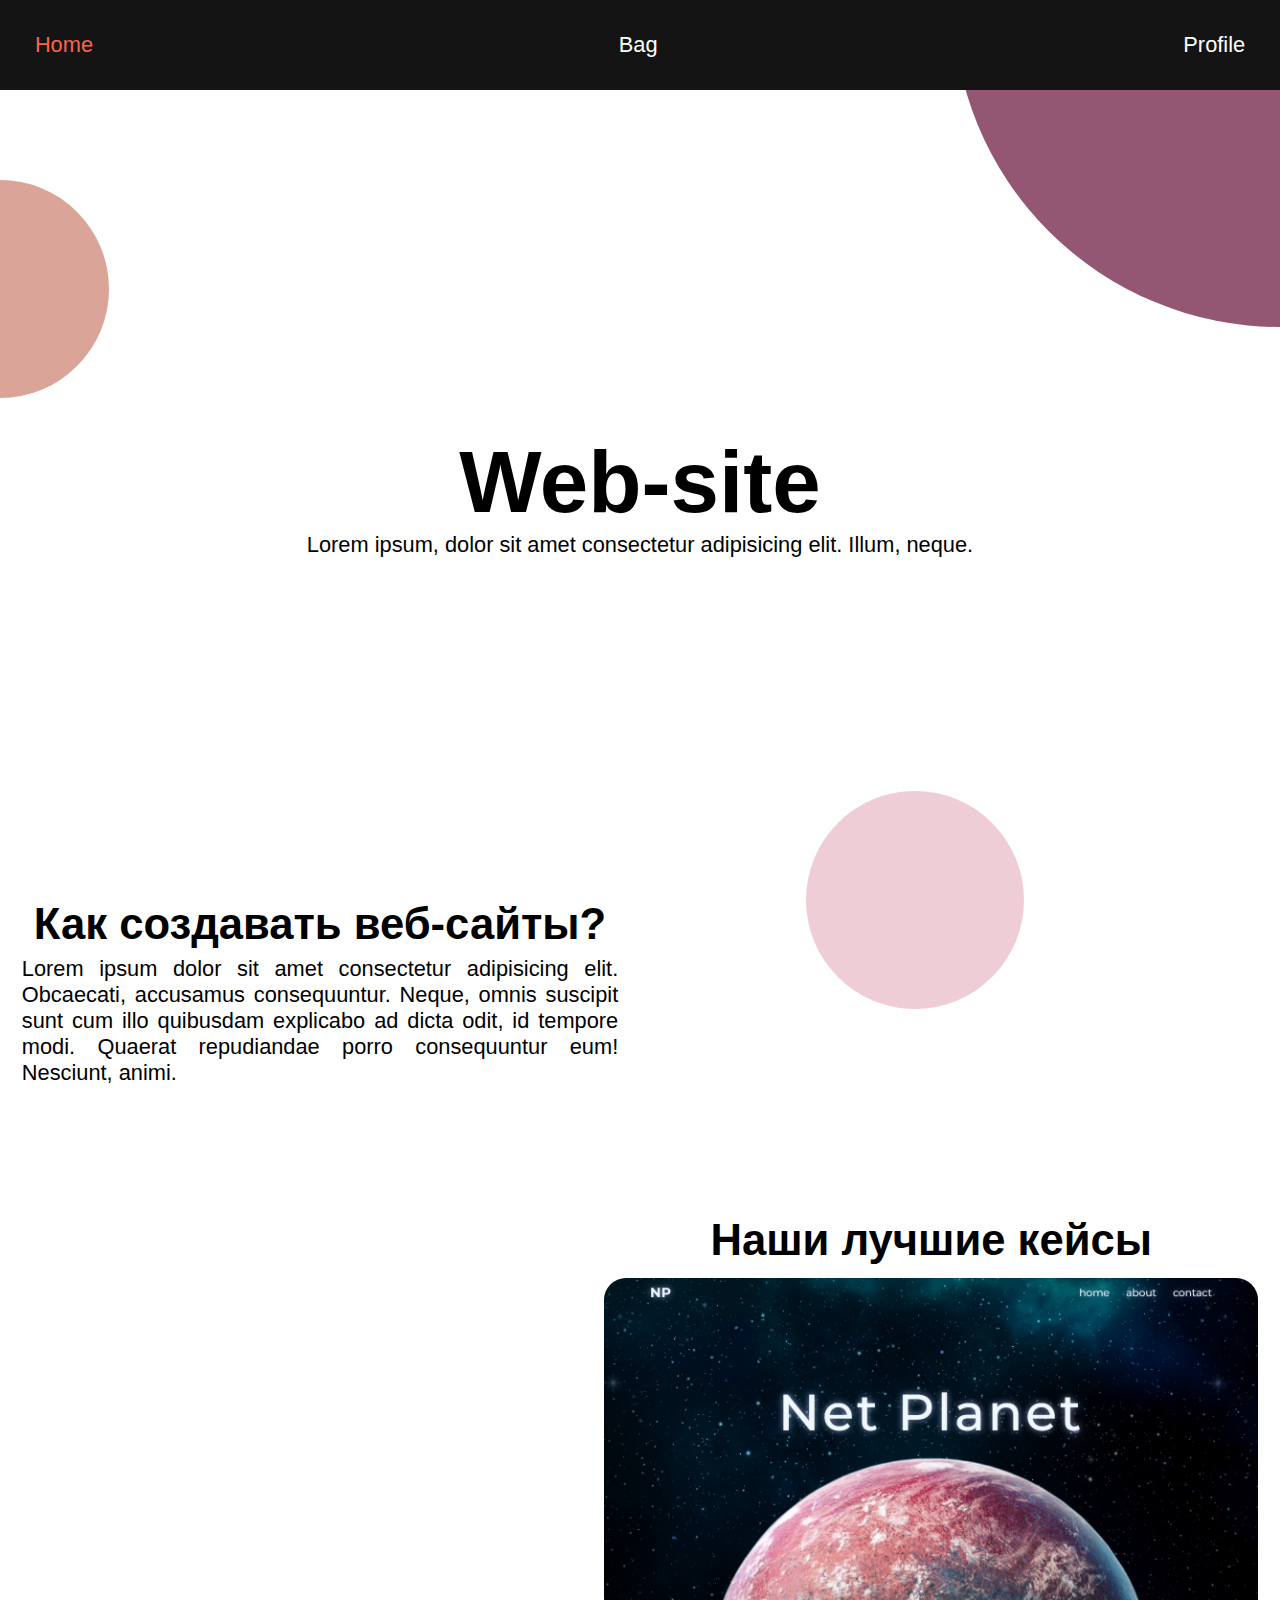
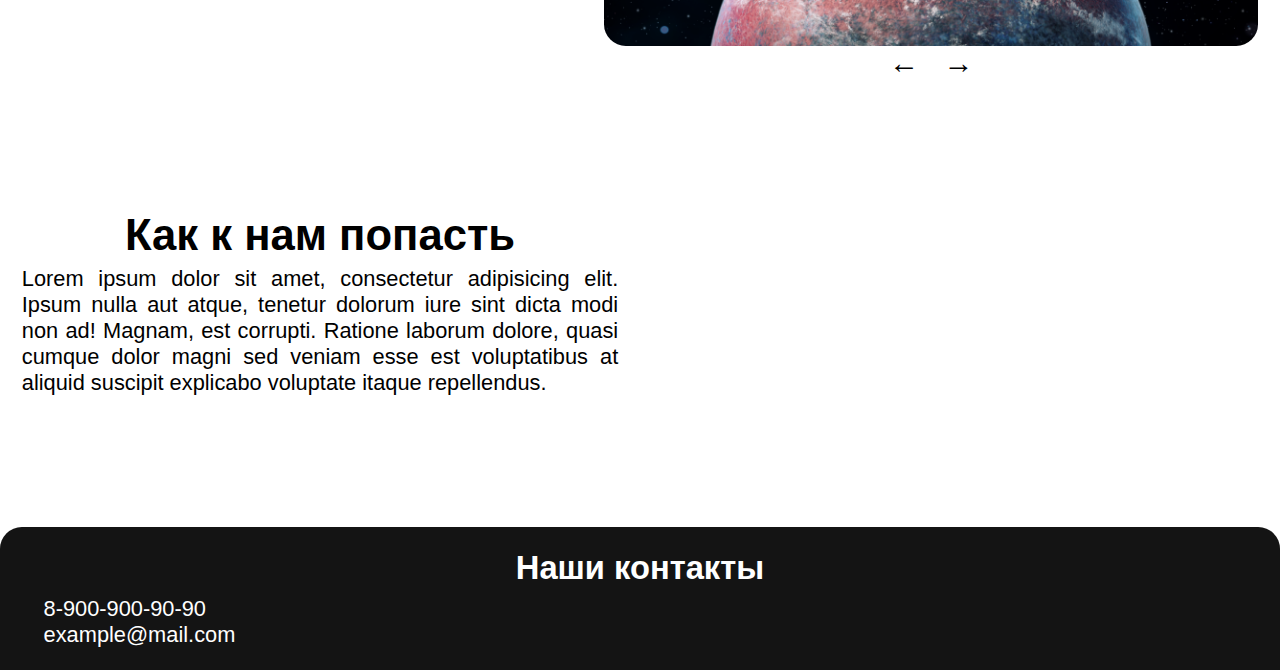
<file: index.html>
<!DOCTYPE html>
<html lang="ru">
<head>

	<meta charset="UTF-8">
	<meta name="viewport" content="width=device-width, initial-scale=1.0, maximum-scale=1.0">

	<title>Home</title>

	<link rel="stylesheet" href="style/main.css">
	<script src="js/app.js" defer></script>

</head>
<body>
	
	<div class="swipper">

		<header class="header">
			<nav class="hotbar">
				<ul class="links">
					<li class="link"><a href="#" class="link-a link-main">Home</a></li>
					<li class="link"><a href="page-bag/bag.html" class="link-a">Bag</a></li>
					<li class="link"><a href="page-profile/profile.html" class="link-a">Profile</a></li>
				</ul>
			</nav>

			<div class="hero-section">
				<div class="main-hero-block">
					<h1>Web-site</h1>
					<p>Lorem ipsum, dolor sit amet consectetur adipisicing elit. Illum, neque.</p>
				</div>
			</div>

			<div class="sphere n1"></div>
			<div class="sphere n2"></div>
			<div class="sphere n3"></div>
		</header>

		<main class="main">
			<div class="sphere n4">
			</div>
			
			<section class="section-1">
				<h2>Как создавать веб-сайты?</h2>
				<p>Lorem ipsum dolor sit amet consectetur adipisicing elit. Obcaecati, accusamus consequuntur. Neque, omnis suscipit sunt cum illo quibusdam explicabo ad dicta odit, id tempore modi.
					Quaerat repudiandae porro consequuntur eum! Nesciunt, animi.</p>
			</section>

			<section class="section-2">
				<h1>Наши лучшие кейсы</h1>

				<div class="slider">
					<div class="slider-list">
						<div class="slider-track gallary-case">
							
							<div class="slide"><img src="img/planet-site.png" class="gallary-item" alt="alt"></div>
							<div class="slide"><img src="img/planet-site.png" class="gallary-item" alt="alt"></div>
							<div class="slide"><img src="img/planet-site.png" class="gallary-item" alt="alt"></div>
							<div class="slide"><img src="img/planet-site.png" class="gallary-item" alt="alt"></div>
							<div class="slide"><img src="img/planet-site.png" class="gallary-item" alt="alt"></div>
							<div class="slide"><img src="img/planet-site.png" class="gallary-item" alt="alt"></div>

						</div>
					</div>

					<div class="slider-arrows">
						<button type="button" class="prev">&larr;</button>
						<button type="button" class="next">&rarr;</button>
					</div>
				</div>

			</section>

			<section class="section-3">
				<h1>Как к нам попасть</h1>
				<p>Lorem ipsum dolor sit amet, consectetur adipisicing elit. Ipsum nulla aut atque, tenetur dolorum iure sint dicta modi non ad! Magnam, est corrupti. Ratione laborum dolore,
					quasi cumque dolor magni sed veniam esse est voluptatibus at aliquid suscipit explicabo voluptate itaque repellendus.</p>
			</section>

		</main>

		<footer class="footer">
			<h1>Наши контакты</h1>
			<nav class="contacts">
				<ul class="contacts">
					<li class="contact">8-900-900-90-90</li>
					<li class="contact">example@mail.com</li>
				</ul>
			</nav>
		</footer>

	</div>

</body>
</html>
</file>
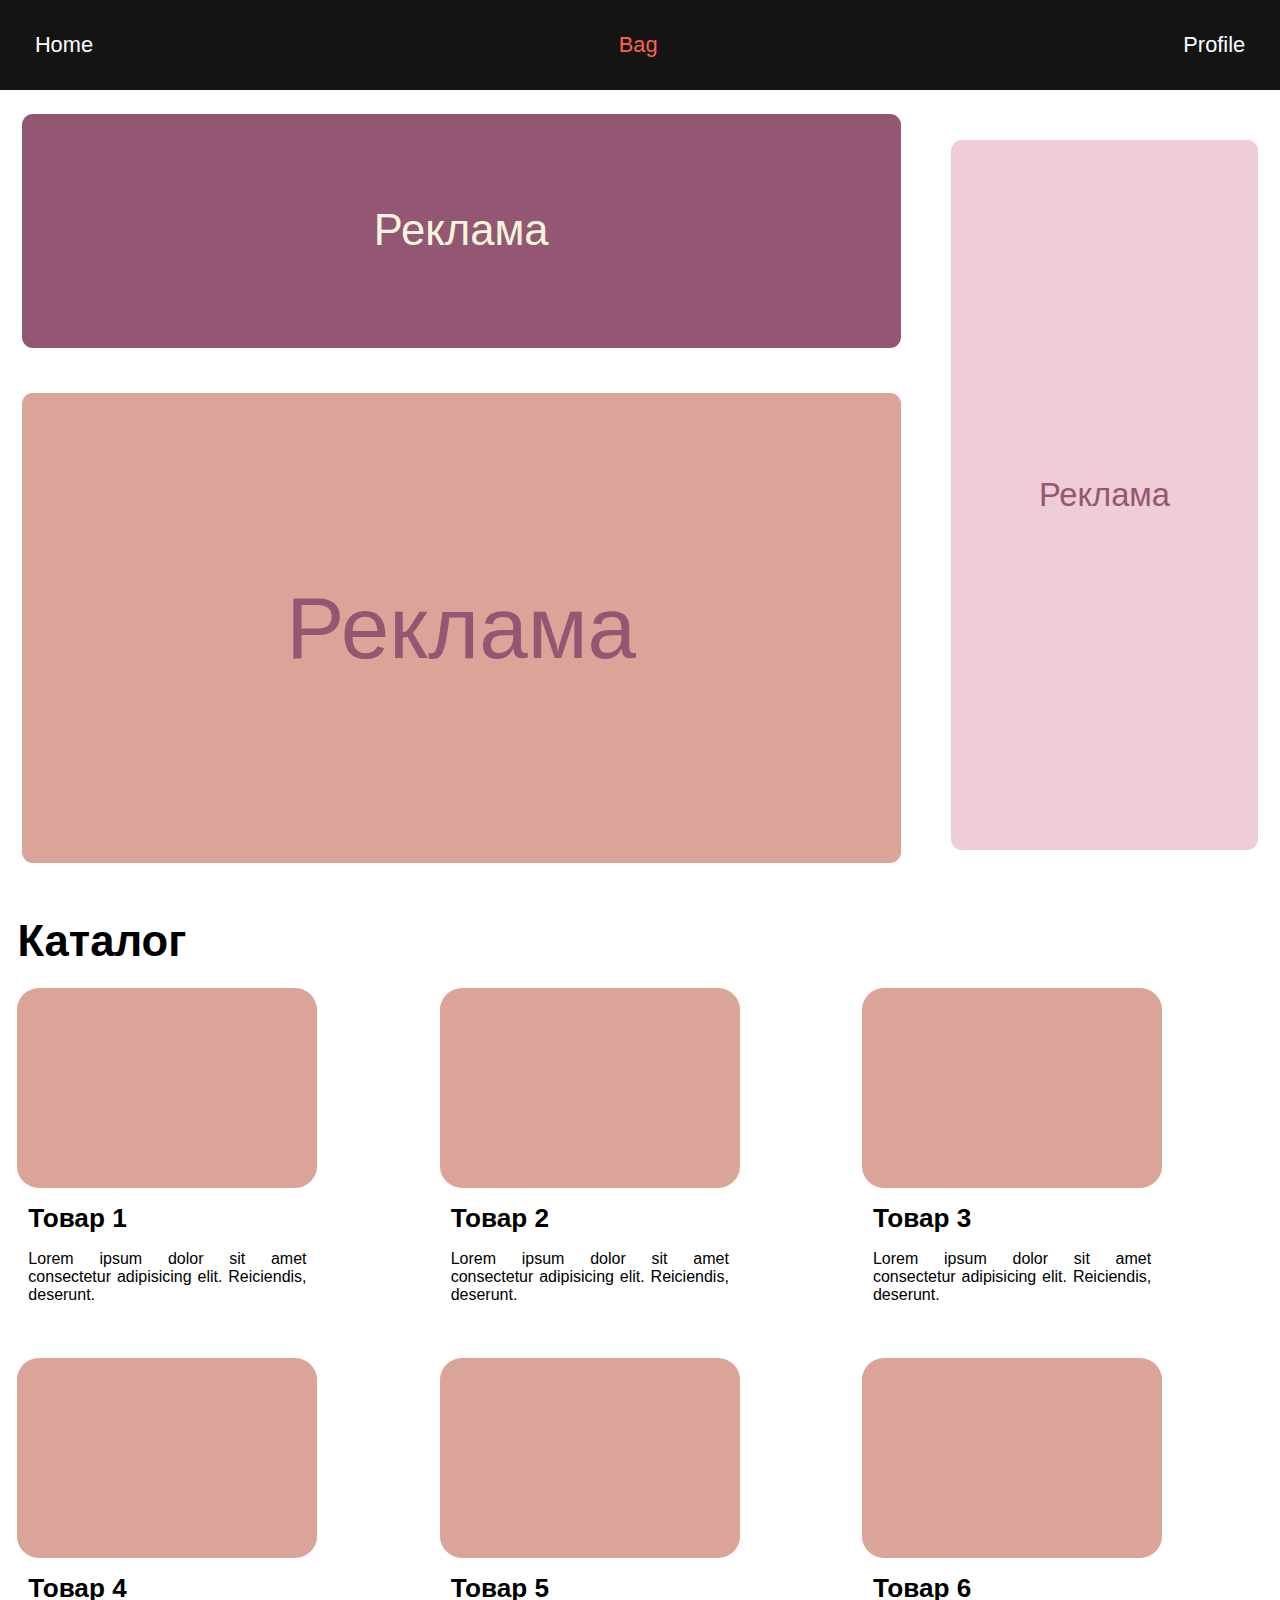
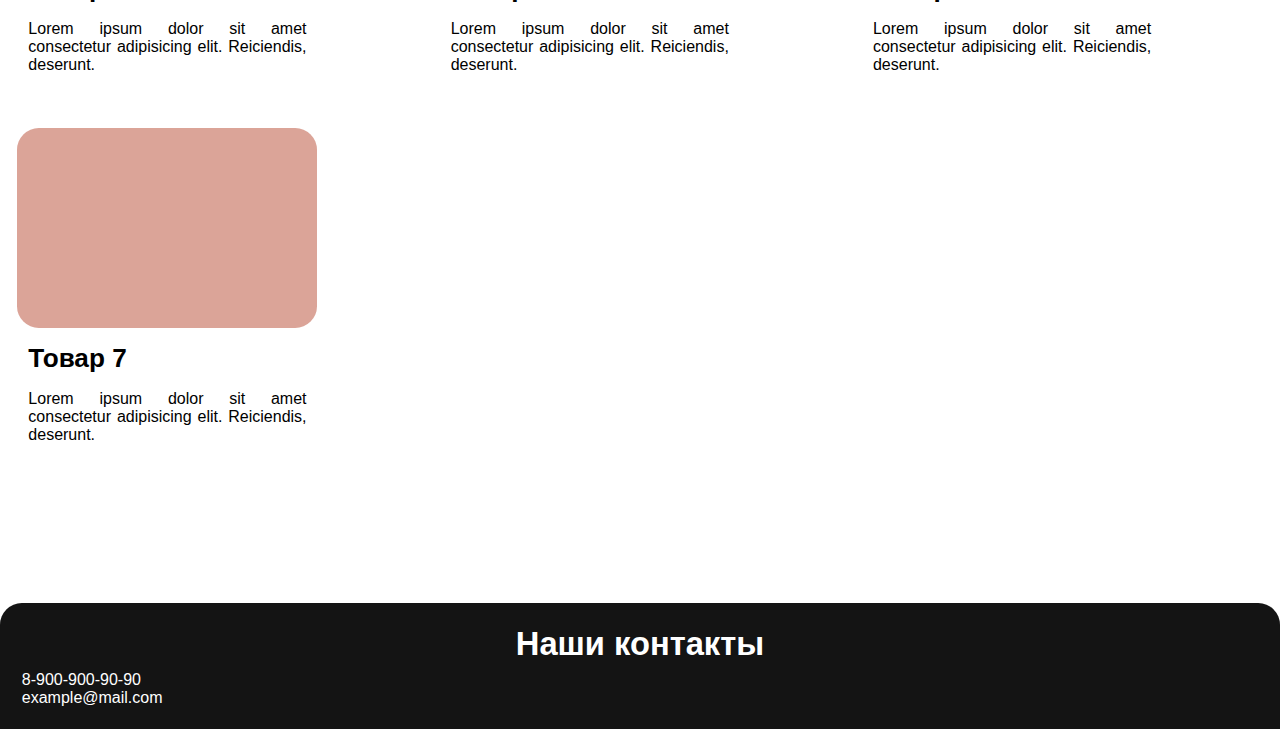
<file: page-bag/bag.html>
<!DOCTYPE html>
<html lang="ru">
<head>

	<meta charset="UTF-8">
	<meta name="viewport" content="width=device-width, initial-scale=1.0">

	<title>Bag</title>

	<link rel="stylesheet" href="style.css">

</head>
<body>
	
	<div class="swipper">
		
		<header class="header">
			<div class="hotbar">
				<ul class="links">
					<li class="link"><a href="../index.html" class="link-a">Home</a></li>
					<li class="link"><a href="#" class="link-a link-main">Bag</a></li>
					<li class="link"><a href="../page-profile/profile.html" class="link-a">Profile</a></li>
				</ul>
			</div>

			<div class="banners">
				<div class="banner1">
					<p>Реклама</p>
				</div>
				<div class="banner2">
					<p>Реклама</p>
				</div>
				<div class="banner3">
					<p>Реклама</p>
				</div>
			</div>
		</header>

		<main class="main">
			<h1 class="main-h1-main">Каталог</h1>
			<div class="catalog-items">

				<div class="catalog-item">
					<div class="item-photo"></div>
					<h2 class="item-h">Товар 1</h2>
					<p class="item-p">Lorem ipsum dolor sit amet consectetur adipisicing elit. Reiciendis, deserunt.</p>
				</div>

				<div class="catalog-item">
					<div class="item-photo"></div>
					<h2 class="item-h">Товар 2</h2>
					<p class="item-p">Lorem ipsum dolor sit amet consectetur adipisicing elit. Reiciendis, deserunt.</p>
				</div>

				<div class="catalog-item">
					<div class="item-photo"></div>
					<h2 class="item-h">Товар 3</h2>
					<p class="item-p">Lorem ipsum dolor sit amet consectetur adipisicing elit. Reiciendis, deserunt.</p>
				</div>

				<div class="catalog-item">
					<div class="item-photo"></div>
					<h2 class="item-h">Товар 4</h2>
					<p class="item-p">Lorem ipsum dolor sit amet consectetur adipisicing elit. Reiciendis, deserunt.</p>
				</div>

				<div class="catalog-item">
					<div class="item-photo"></div>
					<h2 class="item-h">Товар 5</h2>
					<p class="item-p">Lorem ipsum dolor sit amet consectetur adipisicing elit. Reiciendis, deserunt.</p>
				</div>

				<div class="catalog-item">
					<div class="item-photo"></div>
					<h2 class="item-h">Товар 6</h2>
					<p class="item-p">Lorem ipsum dolor sit amet consectetur adipisicing elit. Reiciendis, deserunt.</p>
				</div>

				<div class="catalog-item">
					<div class="item-photo"></div>
					<h2 class="item-h">Товар 7</h2>
					<p class="item-p">Lorem ipsum dolor sit amet consectetur adipisicing elit. Reiciendis, deserunt.</p>
				</div>

			</div>
		</main>

		<footer class="footer">
			<h1>Наши контакты</h1>
			<nav class="contacts">
				<ul class="contacts">
					<li class="contact">8-900-900-90-90</li>
					<li class="contact">example@mail.com</li>
				</ul>
			</nav>
		</footer>

	</div>

</body>
</html>
</file>
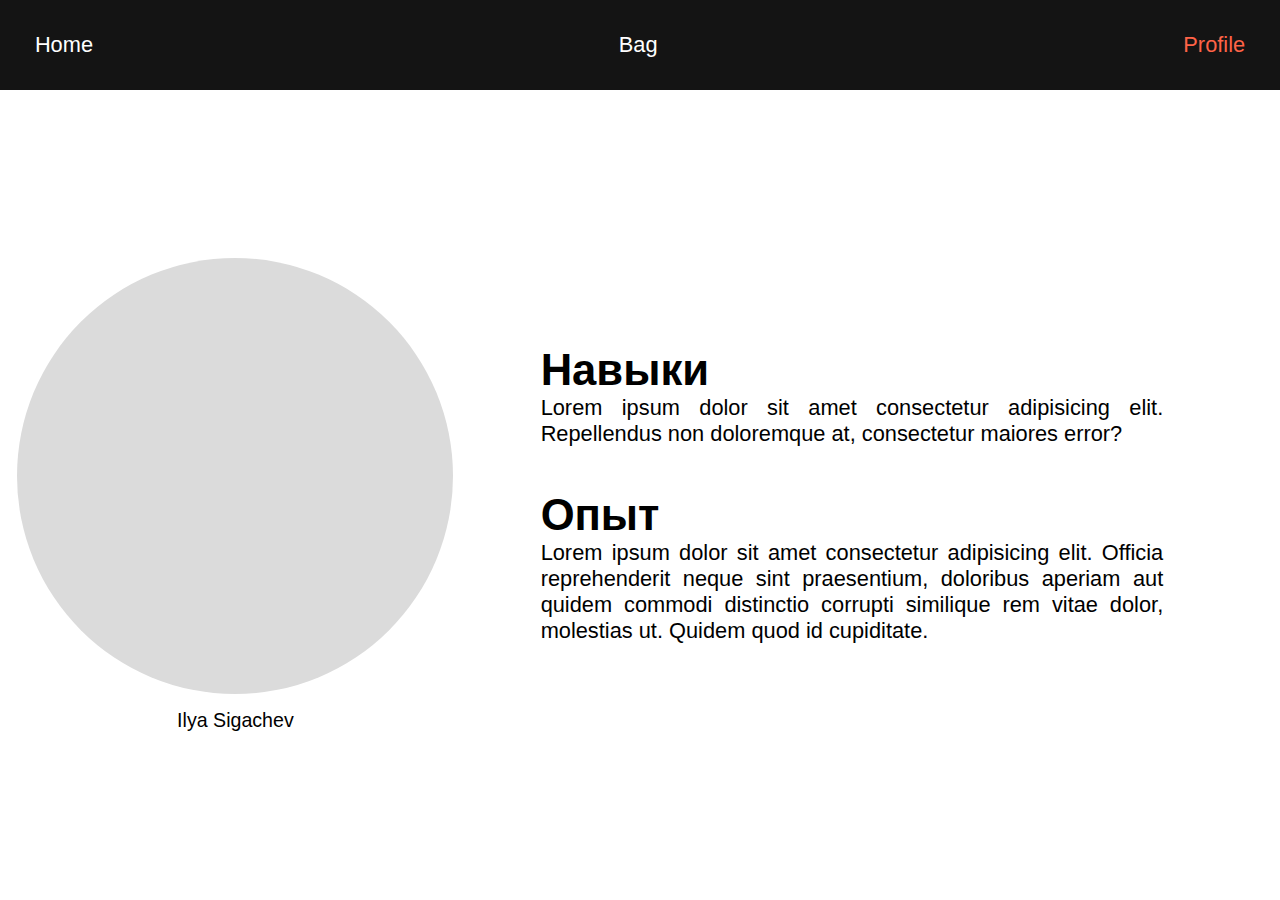
<file: page-profile/profile.html>
<!DOCTYPE html>
<html lang="ru">
<head>

	<meta charset="UTF-8">
	<meta name="viewport" content="width=device-width, initial-scale=1.0">

	<title>Profile</title>

	<link rel="stylesheet" href="profileStyle.css">

</head>
<body>

	<div class="swipper">

		<header class="header">
			<nav class="hotbar">
				<ul class="links">
					<li class="link"><a href="../index.html" class="link-a">Home</a></li>
					<li class="link"><a href="../page-bag/bag.html" class="link-a">Bag</a></li>
					<li class="link"><a href="#" class="link-a link-main">Profile</a></li>
				</ul>
			</nav>

			<div class="main-information">
				<div class="foto-and-name">
					<div class="fotography">
					</div>
					<div class="fotography-text">Ilya Sigachev</div>
				</div>

				<div class="information">
					<div class="info top-inf">
						<h1>Навыки</h1>
						<p>Lorem ipsum dolor sit amet consectetur adipisicing elit.
							Repellendus non doloremque at, consectetur maiores error?</p>
					</div>

					<div class="info botton-inf">
						<h1>Опыт</h1>
						<p>Lorem ipsum dolor sit amet consectetur adipisicing elit.
							Officia reprehenderit neque sint praesentium, doloribus
							aperiam aut quidem commodi distinctio corrupti similique rem
							vitae dolor, molestias ut. Quidem quod id cupiditate.</p>
					</div>
				</div>
			</div>
		</header>

	</div>
	
</body>
</html>
</file>
<file: style/main.css>
html, body {
	overflow-x: hidden;
}
* {
	margin: 0;
	padding: 0;
	box-sizing: border-box;
}
:root {
	--index: calc(1vw + 1vh);
}
body {
	font-family: sans-serif;
}

/* header */
.header {
	min-height: 100vh;
	width: 100%;
	display: grid;
	grid-template-rows: auto 90%;
}
.hotbar {
	background-color: #141414;
	display: grid;
	align-content: center;
}
.links {
	display: flex;
	justify-content: space-between;
}
.link, .link-a {
	text-decoration: none;
	list-style-type: none;
	color: #fff;
	font-size: clamp(16px, calc(var(--index) *1), 42px);
	padding: 0 calc(var(--index) *.8);
	transition: all .3s ease;
}
.link-a:hover {
	color: tomato;
}
.link-main {
	color: tomato;
}
.hero-section {
	display: grid;
	text-align: center;
	align-items: center;
}
.main-hero-block h1 {
	font-size: calc(var(--index) *4);
}
.main-hero-block p {
	font-size: clamp(16px, calc(var(--index) *1), 42px); 
	padding: 0 calc(var(--index) *1);
}
.sphere {
	position: absolute;
	z-index: -1;
	overflow: hidden;
}
.n1 {
	right: 0px;
	width: calc(var(--index) *15);
	height: calc(var(--index) *15);
	border-radius: 0 0 0 100%;
	background-color: #935773;
}
.n2 {
	top: 20%;
	left: 0px;
	width: calc(var(--index) *5);
	height: calc(var(--index) *10);
	border-radius: 0 100% 100% 0 / 0 50% 50% 0;
	overflow-y: hidden;
	background-color: #DBA498;
}
.n3 {
	bottom: 0;
	right: 20%;
	width: calc(var(--index) *10);
	height: calc(var(--index) *5);
	border-radius: 50% 50% 0 0 / 100% 100% 0 0;
	overflow-x: hidden;
	background-color: #EFCDD6;
}

/* main */
.main {
	display: grid;
	gap: calc(var(--index) *6);
	margin-bottom: calc(var(--index) *6);
}
.main p, .main li, .contacts li {
	padding: 0 calc(var(--index) *1);
	text-align: justify;
}
.n4 {
	right: 20%;
	width: calc(var(--index) *10);
	height: calc(var(--index) *5);
	border-radius: 0 0 50% 50% / 0 0 100% 100%;
	overflow-x: hidden;
	background-color: #EFCDD6;
}
.section-1, .section-3 {
	width: 50%;
	display: grid;
	gap: calc(var(--index) *.3);
}
.section-1 h2, .section-2 h1, .section-3 h1 {
	text-align: center;
	font-size: clamp(20px, calc(var(--index) *2), 100px);
}
.section-1 p, .section-3 p, .contacts li {
	font-size: clamp(16px, calc(var(--index) *1), 42px);
	font-family: sans-serif;
}
.section-2 {
	display: grid;
	justify-content: end;
	padding: 0 calc(var(--index) *1);
	text-align: center;
}
.slider {
	margin-top: calc(var(--index) *.6);
	position: relative;
	width: calc(var(--index) *30);
	user-select: none;
	touch-action: pan-y;
}
.slider img {
	pointer-events: none;
}
.slider-list {
	border-radius: calc(var(--index) *1);
	width: calc(var(--index) *30);
	overflow: hidden;
}
.slider-list.grab {
	cursor: grab;
}
.slider-list.grabbing{
  cursor: grabbing;
}
.slider-track {
	display: flex;
}
.slide {
	width: calc(var(--index) *30);
	flex-shrink: 0;
	display: flex;
	align-items: center;
	justify-content: center;
}
.gallary-item {
	width: calc(var(--index) *30);
}
.slider-arrow {
	margin-top: 15px; /* pixels!!! */
	text-align: center;
}
.next,
.prev { /* pixels!!! */
	background: none;
  border: none;
  margin: 0 10px;
  font-size: 30px;
  cursor: pointer;
}
.next.disabled,
.prev.disabled {
  opacity: .25;
  pointer-events: none;
}
.list {
	display: grid;
	gap: calc(var(--index) *.25);
	margin-top: calc(var(--index) *.5);
}
.list-item {
	font-family: sans-serif;
}

/* FOOTER */
.footer h1 {
	text-align: center;
	font-size: clamp(16px, calc(var(--index) *1.5), 80px);
}
.footer {
	background-color: #141414;
	border-radius: calc(var(--index) *1) calc(var(--index) *1) 0 0;
	color: #fff;
	padding: calc(var(--index) *1);
	display: grid;
	gap: calc(var(--index) *.4);
}
.contact {
	list-style-type: none;
}

/* MEDIA-ADAPTIVE */
@media screen and (max-width:480px) {
	.section-1 {
		width: 100%;
	}
	.section-2 {
		display: grid;
		justify-content: center;
	}
	.section-3 {
		width: 100%;
	}
	.n4 {
		display: none;
	}
	.n3 {
		width: calc(var(--index) *10);
		height: calc(var(--index) *10);
		border-radius: 50% 50%;
	}
}
</file>
<file: page-bag/style.css>
html, body {
	overflow-x: hidden;
}
* {
	margin: 0;
	padding: 0;
	box-sizing: border-box;
}
:root {
	--index: calc(1vw + 1vh);
}
body {
	font-family: sans-serif;
}

.header {
	min-height: 100vh;
	width: 100%;
	display: grid;
	grid-template-rows: auto 90%;
}
.hotbar {
	background-color: #141414;
	display: grid;
	align-content: center;
}
.links {
	display: flex;
	justify-content: space-between;
}
.link, .link-a {
	text-decoration: none;
	list-style-type: none;
	color: #fff;
	font-size: clamp(16px, calc(var(--index) *1), 42px);
	padding: 0 calc(var(--index) *.8);
	transition: all .3s ease;
}
.link-a:hover {
	color: tomato;
}
.link-main {
	color: tomato;
}
.banners {
	display: grid;
	align-items: center;
	gap: calc(var(--index) *.3);
	margin: calc(var(--index) *.5) 0;
	height: auto;
	grid-template-areas: 
	"A A A A   A A A A   A C C C"
  "B B B B   B B B B   B C C C"
  "B B B B   B B B B   B C C C";
}
.banners p {
	text-align: center;
}
.banner1 {
	margin: 0 calc(var(--index) *1);
	grid-area: A;
	background-color: #935773;
	border-radius: calc(var(--index) *.5);
	height: 90%;
	display: grid;
	align-items: center;
	font-size: calc(var(--index) *2);
	color: beige;
}
.banner2 {
	margin: 0 calc(var(--index) *1);
	grid-area: B;
	background-color: #DBA498;
	border-radius: calc(var(--index) *.5);
	height: 90%;
	display: grid;
	align-items: center;
	font-size: calc(var(--index) *4);
	color: #935773;
}
.banner3 {
	margin: 0 calc(var(--index) *1);
	grid-area: C;
	background-color: #EFCDD6;
	border-radius: calc(var(--index) *.5);
	height: 90%;
	display: grid;
	align-items: center;
	font-size: calc(var(--index) *1.5);
	color: #935773;
}

/* MAIN */
.main {
	padding: calc(var(--index) *.8);
	margin-bottom: calc(var(--index) *6);
}
.main-h1-main {
	font-size: clamp(20px, calc(var(--index) *2), 100px);
	margin-bottom: calc(var(--index) *1);
}
.catalog-items {
	display: grid;
	grid-template-columns: repeat(auto-fit, minmax(300px, 1fr));
	row-gap: calc(var(--index) *2);
	column-gap: calc(var(--index) *1);
}
.catalog-item {
	display: grid;
	justify-content: center;
	gap: calc(var(--index) *.2);
	width: 300px;
}
.catalog-item h2 {
	font-family: sans-serif;
	font-size: clamp(20px, calc(var(--index) *1.2), 60px);
	padding: 0 calc(var(--index) *.5);
}
.catalog-item p {
	text-align: justify;
	font-family: sans-serif;
	font-size: clamp(16px, calc(var(--index) *.7), 42px);
	padding: calc(var(--index) *.5);
}
.item-photo {
	width: 300px;
	height: 200px;
	background-color: #DBA498;
	margin-bottom: calc(var(--index) *.5);
	border-radius: calc(var(--index) *1);
}

/* FOOTER */
.footer h1 {
	text-align: center;
	font-size: clamp(16px, calc(var(--index) *1.5), 80px);
}
.footer {
	background-color: #141414;
	border-radius: calc(var(--index) *1) calc(var(--index) *1) 0 0;
	color: #fff;
	padding: calc(var(--index) *1);
	display: grid;
	gap: calc(var(--index) *.4);
}
.contact {
	list-style-type: none;
}

@media screen and (max-width: 480px) {
	.banners {
		grid-template-areas: 
		"C C C C   C C C C   C C C C"
		"C C C C   C C C C   C C C C"
		"C C C C   C C C C   C C C C";
	}
	.banner1 {
		display: none;
	}
	.banner2 {
		display: none;
	}
	.catalog-items {
		display: flex;
		flex-direction: column;
		align-items: center;
	}
	.item-photo {
		width: calc(var(--index) *27);
		height: calc(var(--index) *18);
	}
	.catalog-item {
		width: calc(var(--index) *27);
	}
	.main-h1-main {
		padding: calc(var(--index) *.8);
	}
}
</file>
<file: page-profile/profileStyle.css>
html, body {
	overflow-x: hidden;
}
* {
	margin: 0;
	padding: 0;
	box-sizing: border-box;
}
:root {
	--index: calc(1vw + 1vh);
}
body {
	font-family: sans-serif;
}

.header {
	min-height: 100vh;
	display: grid;
	grid-template-rows: auto 90%;
}
.hotbar {
	background-color: #141414;
	display: grid;
	align-content: center;
}
.links {
	display: flex;
	justify-content: space-between;
}
.link, .link-a {
	text-decoration: none;
	list-style-type: none;
	color: #fff;
	font-size: clamp(16px, calc(var(--index) *1), 42px);
	padding: 0 calc(var(--index) *.8);
	transition: all .3s ease;
}
.link-a:hover {
	color: tomato;
}
.link-main {
	color: tomato;
}
.main-information {
	display: flex;
	align-items: center;
	padding: 0 calc(var(--index) *.8);
	gap: calc(var(--index) *4);
}
.foto-and-name {
	display: flex;
	flex-direction: column;
	align-items: center;
	gap: calc(var(--index) *.7);
}
.fotography {
	background-color: #dbdbdb;
	width: calc(var(--index) *20);
	height: calc(var(--index) *20);
	border-radius: 50% 50%;
}
.fotography-text {
	font-size: calc(var(--index) *.9);
	font-family: sans-serif;
}
.information {
	width: 50%;
	display: grid;
	gap: calc(var(--index) *2);
}
.information p {
	text-align: justify;
	font-size: clamp(16px, calc(var(--index) *1), 42px);
}
.information h1 {
	font-size: clamp(20px, calc(var(--index) *2), 100px);
}
.info {
	gap: calc(var(--index) *.3);
}

@media screen and (max-width: 480px) {
	.main-information {
		margin-top: calc(var(--index) *5);
		display: flex;
		flex-direction: column;
		align-items: center;
		padding: 0 calc(var(--index) *.8);
		gap: calc(var(--index) *4);
	}
	.information {
		width: 100%;
		padding: 0 calc(var(--index) *1);
	}
}
</file>
